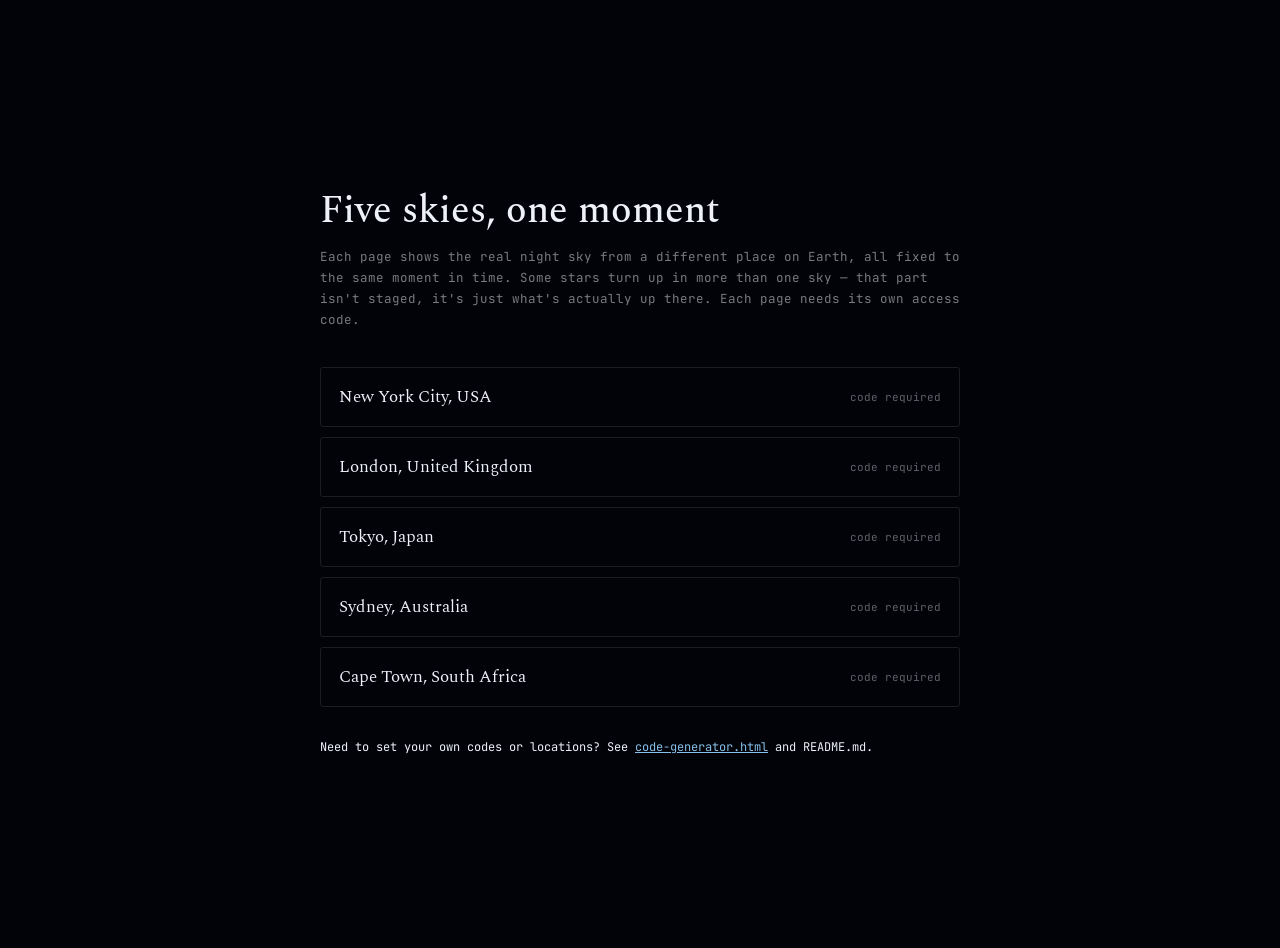
<file: index.html>
<!DOCTYPE html>
<html lang="en">
<head>
<meta charset="UTF-8">
<meta name="viewport" content="width=device-width, initial-scale=1.0">
<title>Five Skies</title>
<link href="https://fonts.googleapis.com/css2?family=Spectral:ital,wght@0,400;0,500;1,400&family=JetBrains+Mono:wght@400;500&display=swap" rel="stylesheet">
<style>
  :root { --accent-hue: 205; }
  body {
    margin: 0; min-height: 100vh; background: #020308; color: #eef1f8;
    font-family: "Spectral", Georgia, serif; display: flex; align-items: center; justify-content: center;
    padding: 24px;
  }
  .wrap { width: min(640px, 100%); }
  h1 { font-size: clamp(26px, 5vw, 38px); font-weight: 500; margin: 0 0 6px; }
  p.sub {
    font-family: "JetBrains Mono", monospace; font-size: 12.5px; color: rgba(238,241,248,0.5);
    line-height: 1.7; margin: 0 0 36px;
  }
  ul { list-style: none; margin: 0; padding: 0; display: flex; flex-direction: column; gap: 10px; }
  li a {
    display: flex; align-items: center; justify-content: space-between;
    text-decoration: none; color: #eef1f8; padding: 16px 18px;
    border: 1px solid rgba(255,255,255,0.1); border-radius: 3px;
    transition: border-color 0.2s ease, background 0.2s ease;
  }
  li a:hover { border-color: hsla(var(--h), 60%, 65%, 0.6); background: rgba(255,255,255,0.03); }
  .name { font-size: 17px; }
  .lock { font-family: "JetBrains Mono", monospace; font-size: 11px; color: rgba(238,241,248,0.4); }
  .tools { margin-top: 32px; font-family: "JetBrains Mono", monospace; font-size: 12px; }
  .tools a { color: hsl(205, 70%, 72%); }
</style>
</head>
<body>
  <div class="wrap">
    <h1>Five skies, one moment</h1>
    <p class="sub">Each page shows the real night sky from a different place on Earth, all fixed to the same moment in time. Some stars turn up in more than one sky — that part isn't staged, it's just what's actually up there. Each page needs its own access code.</p>
    <ul>
      <li style="--h:205"><a href="page-1-new-york.html"><span class="name">New York City, USA</span><span class="lock">code required</span></a></li>
      <li style="--h:262"><a href="page-2-london.html"><span class="name">London, United Kingdom</span><span class="lock">code required</span></a></li>
      <li style="--h:350"><a href="page-3-tokyo.html"><span class="name">Tokyo, Japan</span><span class="lock">code required</span></a></li>
      <li style="--h:160"><a href="page-4-sydney.html"><span class="name">Sydney, Australia</span><span class="lock">code required</span></a></li>
      <li style="--h:35"><a href="page-5-cape-town.html"><span class="name">Cape Town, South Africa</span><span class="lock">code required</span></a></li>
    </ul>
    <p class="tools">Need to set your own codes or locations? See <a href="code-generator.html">code-generator.html</a> and README.md.</p>
  </div>
</body>
</html>
</file>
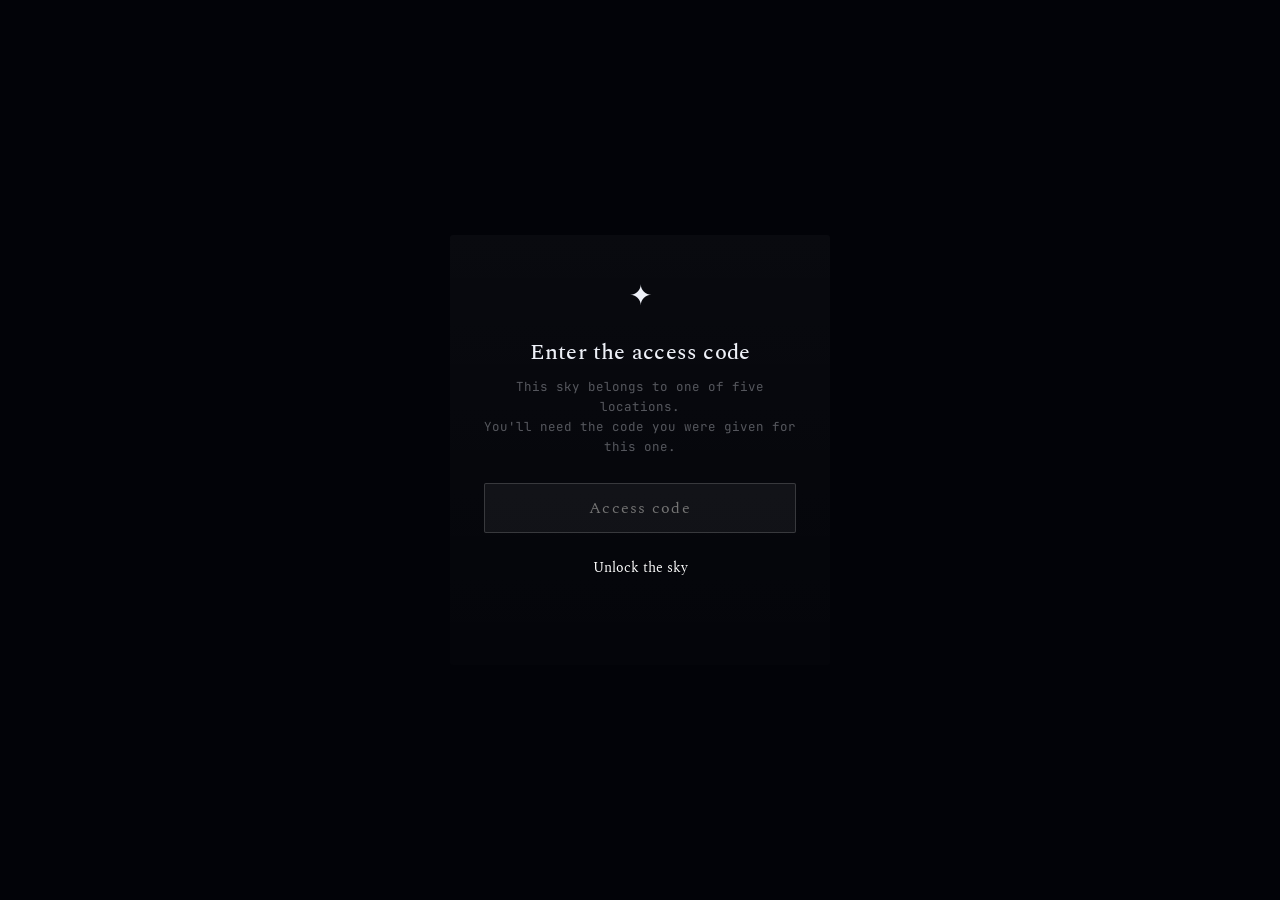
<file: _template-for-new-page.html>
<!DOCTYPE html>
<html lang="en">
<head>
<meta charset="UTF-8">
<meta name="viewport" content="width=device-width, initial-scale=1.0">
<title>__PLACE__ — Night Sky</title>
<link rel="preconnect" href="https://fonts.googleapis.com">
<link rel="preconnect" href="https://fonts.gstatic.com" crossorigin>
<link href="https://fonts.googleapis.com/css2?family=Spectral:ital,wght@0,400;0,500;0,600;1,400&family=JetBrains+Mono:wght@400;500&display=swap" rel="stylesheet">
<link rel="stylesheet" href="assets/styles.css">
</head>
<body style="--accent-hue: __HUE__;">

  <div id="lock-screen" class="lock-screen">
    <div class="lock-card">
      <div class="lock-glyph">✦</div>
      <p class="lock-title">Enter the access code</p>
      <p class="lock-subtitle">This sky belongs to one of five locations.<br>You'll need the code you were given for this one.</p>
      <form id="code-form" autocomplete="off">
        <input id="code-input" type="text" placeholder="Access code" autocapitalize="off" spellcheck="false">
        <button type="submit">Unlock the sky</button>
      </form>
      <p class="lock-error" id="code-error"></p>
    </div>
  </div>

  <div id="app" class="app">
    <canvas id="sky"></canvas>
    <div class="hud">
      <p class="hud-place" id="place-name">__PLACE__</p>
      <p class="hud-line" id="place-coords"></p>
      <p class="hud-line" id="place-time"></p>
      <p class="hud-line" id="star-count-line">Stars above the horizon right now: <span id="star-count"></span></p>
    </div>
    <div class="hud-hint">One of five skies, same moment in time</div>
  </div>

  <script src="assets/stars-data.js"></script>
  <script src="assets/observation-time.js"></script>
  <script src="assets/starmap.js"></script>
  <script>
    const PAGE_CONFIG = {
      placeName: "__PLACE__",
      lat: __LAT__,
      lon: __LON__,
      accessCodeHash: "__HASH__",
    };
    setupLockScreen(PAGE_CONFIG);
  </script>
</body>
</html>
</file>
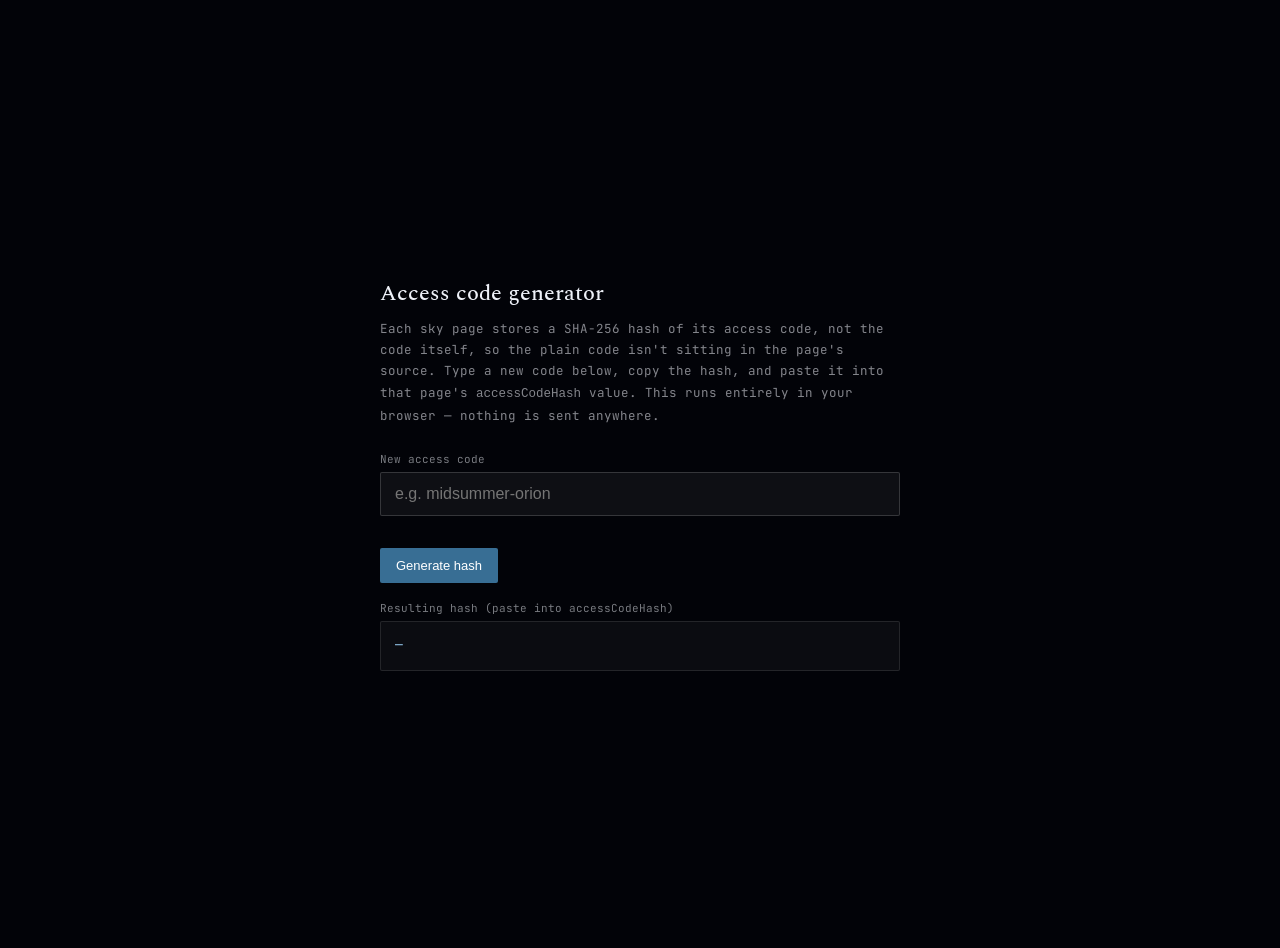
<file: code-generator.html>
<!DOCTYPE html>
<html lang="en">
<head>
<meta charset="UTF-8">
<meta name="viewport" content="width=device-width, initial-scale=1.0">
<title>Access code generator</title>
<link href="https://fonts.googleapis.com/css2?family=Spectral:wght@400;500;600&family=JetBrains+Mono:wght@400;500&display=swap" rel="stylesheet">
<style>
  :root { --accent-hue: 205; }
  body {
    margin: 0; min-height: 100vh; display: flex; align-items: center; justify-content: center;
    background: #020308; color: #eef1f8; font-family: "Spectral", Georgia, serif;
    padding: 24px;
  }
  .card { width: min(520px, 100%); }
  h1 { font-size: 22px; font-weight: 500; margin: 0 0 8px; }
  p.note { font-family: "JetBrains Mono", monospace; font-size: 12.5px; color: rgba(238,241,248,0.55); line-height: 1.7; margin: 0 0 26px; }
  label { display:block; font-family:"JetBrains Mono", monospace; font-size: 11px; color: rgba(238,241,248,0.5); margin-bottom: 6px; }
  input {
    width: 100%; background: rgba(255,255,255,0.05); border: 1px solid rgba(255,255,255,0.16);
    color: #eef1f8; font-size: 16px; padding: 12px 14px; border-radius: 2px; margin-bottom: 18px; box-sizing: border-box;
  }
  .out {
    font-family: "JetBrains Mono", monospace; font-size: 13px; word-break: break-all;
    background: rgba(255,255,255,0.04); border: 1px solid rgba(255,255,255,0.1);
    padding: 14px; border-radius: 2px; min-height: 20px; color: hsl(205, 70%, 75%);
  }
  button {
    margin-top: 14px; background: hsl(205, 45%, 40%); color: #fff; border: none;
    padding: 10px 16px; border-radius: 2px; font-size: 13px; cursor: pointer;
  }
</style>
</head>
<body>
  <div class="card">
    <h1>Access code generator</h1>
    <p class="note">
      Each sky page stores a SHA-256 hash of its access code, not the code itself,
      so the plain code isn't sitting in the page's source. Type a new code below,
      copy the hash, and paste it into that page's <code>accessCodeHash</code> value.
      This runs entirely in your browser — nothing is sent anywhere.
    </p>
    <label for="code">New access code</label>
    <input id="code" type="text" placeholder="e.g. midsummer-orion" autocomplete="off" spellcheck="false">
    <button id="go">Generate hash</button>
    <label style="margin-top:18px;">Resulting hash (paste into accessCodeHash)</label>
    <div class="out" id="out">—</div>
  </div>
  <script>
    async function sha256Hex(text) {
      const bytes = new TextEncoder().encode(text);
      const digest = await crypto.subtle.digest("SHA-256", bytes);
      return Array.from(new Uint8Array(digest)).map(b => b.toString(16).padStart(2, "0")).join("");
    }
    const codeEl = document.getElementById("code");
    const outEl = document.getElementById("out");
    async function update() {
      const val = codeEl.value.trim().toLowerCase();
      outEl.textContent = val ? await sha256Hex(val) : "—";
    }
    document.getElementById("go").addEventListener("click", update);
    codeEl.addEventListener("keydown", (e) => { if (e.key === "Enter") update(); });
  </script>
</body>
</html>
</file>
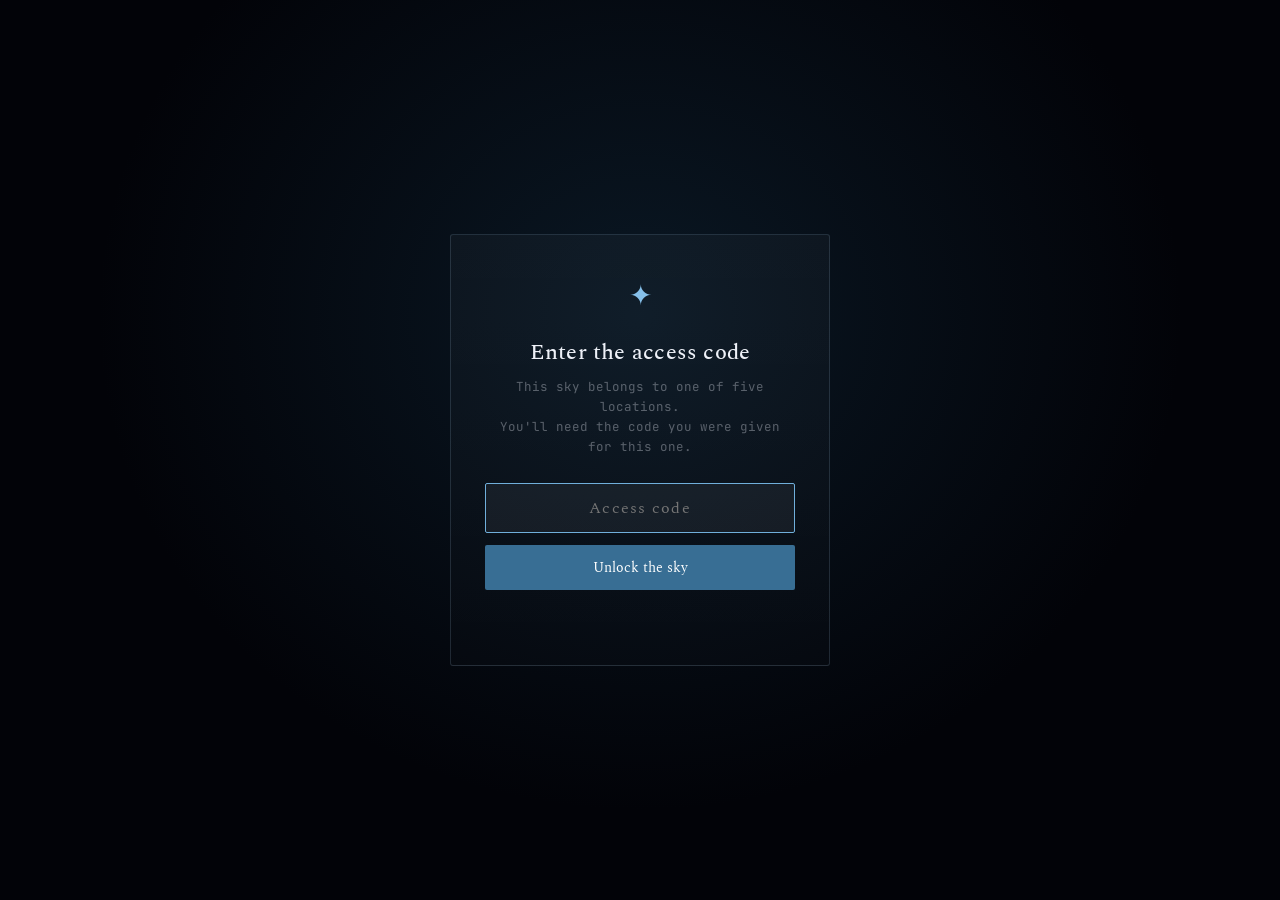
<file: page-1-new-york.html>
<!DOCTYPE html>
<html lang="en">
<head>
<meta charset="UTF-8">
<meta name="viewport" content="width=device-width, initial-scale=1.0">
<title>New York City, USA — Night Sky</title>
<link rel="preconnect" href="https://fonts.googleapis.com">
<link rel="preconnect" href="https://fonts.gstatic.com" crossorigin>
<link href="https://fonts.googleapis.com/css2?family=Spectral:ital,wght@0,400;0,500;0,600;1,400&family=JetBrains+Mono:wght@400;500&display=swap" rel="stylesheet">
<link rel="stylesheet" href="assets/styles.css">
</head>
<body style="--accent-hue: 205;">

  <div id="lock-screen" class="lock-screen">
    <div class="lock-card">
      <div class="lock-glyph">✦</div>
      <p class="lock-title">Enter the access code</p>
      <p class="lock-subtitle">This sky belongs to one of five locations.<br>You'll need the code you were given for this one.</p>
      <form id="code-form" autocomplete="off">
        <input id="code-input" type="text" placeholder="Access code" autocapitalize="off" spellcheck="false">
        <button type="submit">Unlock the sky</button>
      </form>
      <p class="lock-error" id="code-error"></p>
    </div>
  </div>

  <div id="app" class="app">
    <canvas id="sky"></canvas>
    <div class="hud">
      <p class="hud-place" id="place-name">New York City, USA</p>
      <p class="hud-line" id="place-coords"></p>
      <p class="hud-line" id="place-time"></p>
      <p class="hud-line" id="star-count-line">Stars above the horizon right now: <span id="star-count"></span></p>
    </div>
    <div class="hud-hint">One of five skies, same moment in time</div>
  </div>

  <script src="assets/stars-data.js"></script>
  <script src="assets/observation-time.js"></script>
  <script src="assets/starmap.js"></script>
  <script>
    const PAGE_CONFIG = {
      placeName: "New York City, USA",
      lat: 40.7128,
      lon: -74.006,
      accessCodeHash: "a925617886e8799cc5be05aee17f9b70fa3e91370a471e06c21277c10804d0dc",
    };
    setupLockScreen(PAGE_CONFIG);
  </script>
</body>
</html>
</file>
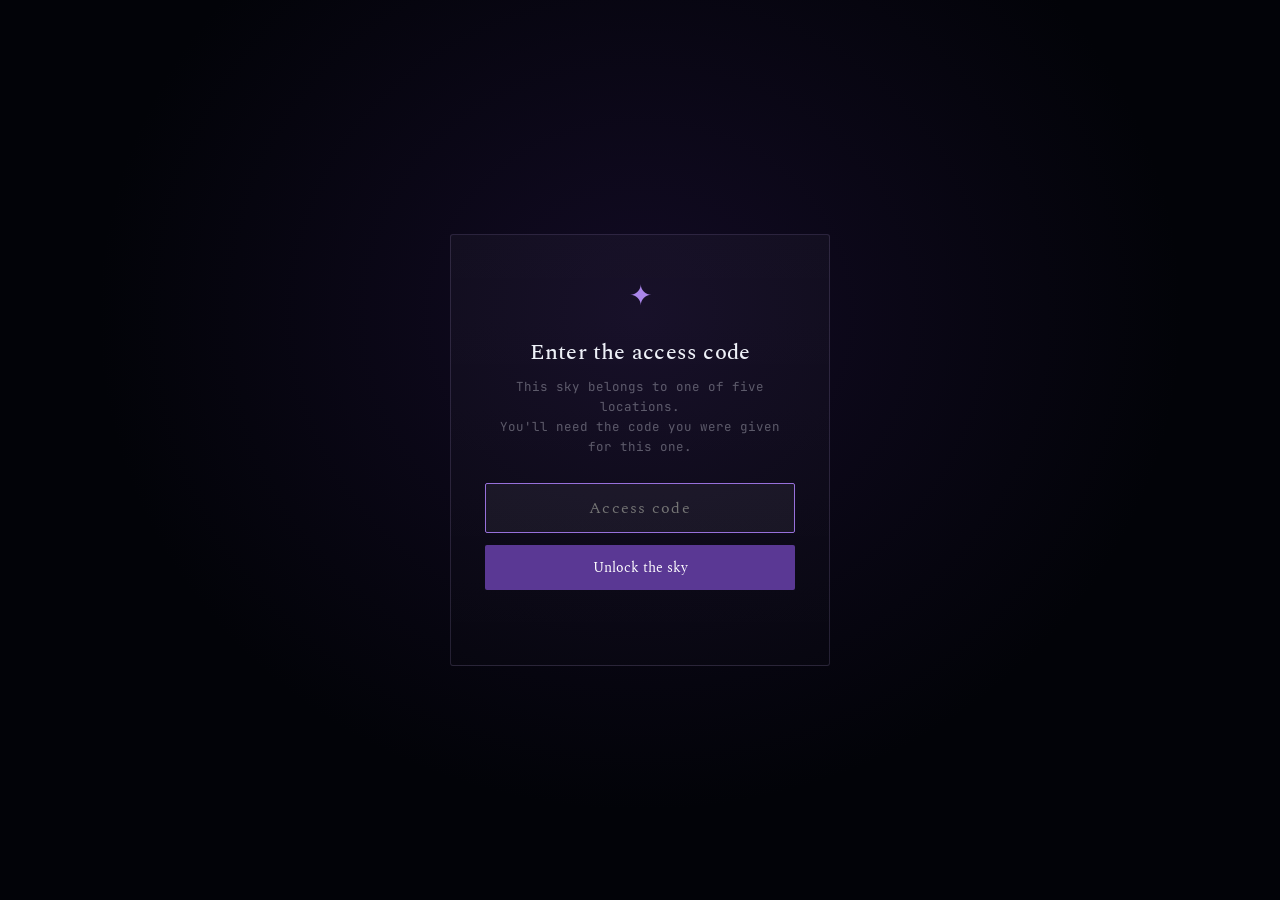
<file: page-2-london.html>
<!DOCTYPE html>
<html lang="en">
<head>
<meta charset="UTF-8">
<meta name="viewport" content="width=device-width, initial-scale=1.0">
<title>London, United Kingdom — Night Sky</title>
<link rel="preconnect" href="https://fonts.googleapis.com">
<link rel="preconnect" href="https://fonts.gstatic.com" crossorigin>
<link href="https://fonts.googleapis.com/css2?family=Spectral:ital,wght@0,400;0,500;0,600;1,400&family=JetBrains+Mono:wght@400;500&display=swap" rel="stylesheet">
<link rel="stylesheet" href="assets/styles.css">
</head>
<body style="--accent-hue: 262;">

  <div id="lock-screen" class="lock-screen">
    <div class="lock-card">
      <div class="lock-glyph">✦</div>
      <p class="lock-title">Enter the access code</p>
      <p class="lock-subtitle">This sky belongs to one of five locations.<br>You'll need the code you were given for this one.</p>
      <form id="code-form" autocomplete="off">
        <input id="code-input" type="text" placeholder="Access code" autocapitalize="off" spellcheck="false">
        <button type="submit">Unlock the sky</button>
      </form>
      <p class="lock-error" id="code-error"></p>
    </div>
  </div>

  <div id="app" class="app">
    <canvas id="sky"></canvas>
    <div class="hud">
      <p class="hud-place" id="place-name">London, United Kingdom</p>
      <p class="hud-line" id="place-coords"></p>
      <p class="hud-line" id="place-time"></p>
      <p class="hud-line" id="star-count-line">Stars above the horizon right now: <span id="star-count"></span></p>
    </div>
    <div class="hud-hint">One of five skies, same moment in time</div>
  </div>

  <script src="assets/stars-data.js"></script>
  <script src="assets/observation-time.js"></script>
  <script src="assets/starmap.js"></script>
  <script>
    const PAGE_CONFIG = {
      placeName: "London, United Kingdom",
      lat: 51.5074,
      lon: -0.1278,
      accessCodeHash: "2d05b2aff121e0ef0ddc566122093d1885872448ad4a339b30781cef800f42bb",
    };
    setupLockScreen(PAGE_CONFIG);
  </script>
</body>
</html>
</file>
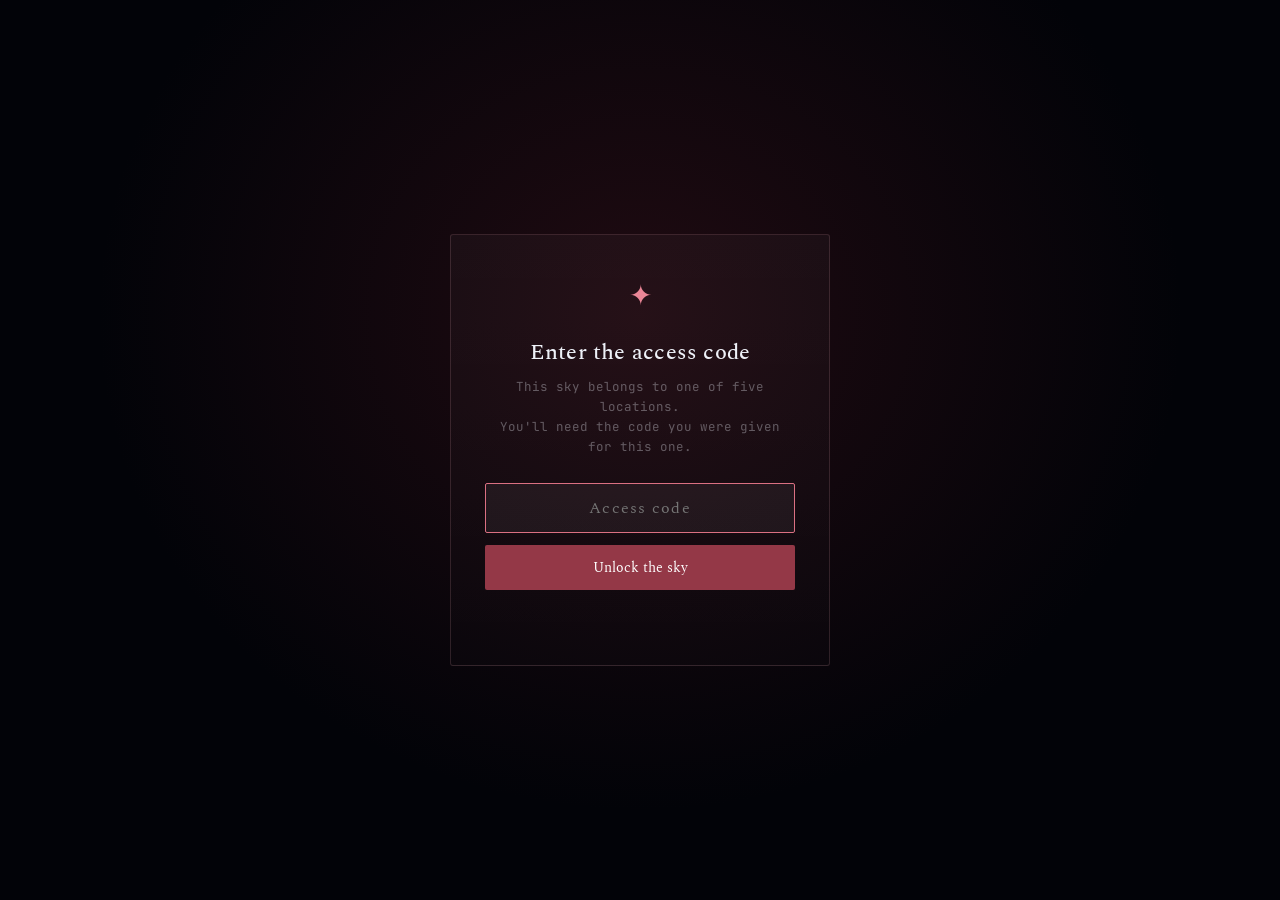
<file: page-3-tokyo.html>
<!DOCTYPE html>
<html lang="en">
<head>
<meta charset="UTF-8">
<meta name="viewport" content="width=device-width, initial-scale=1.0">
<title>Tokyo, Japan — Night Sky</title>
<link rel="preconnect" href="https://fonts.googleapis.com">
<link rel="preconnect" href="https://fonts.gstatic.com" crossorigin>
<link href="https://fonts.googleapis.com/css2?family=Spectral:ital,wght@0,400;0,500;0,600;1,400&family=JetBrains+Mono:wght@400;500&display=swap" rel="stylesheet">
<link rel="stylesheet" href="assets/styles.css">
</head>
<body style="--accent-hue: 350;">

  <div id="lock-screen" class="lock-screen">
    <div class="lock-card">
      <div class="lock-glyph">✦</div>
      <p class="lock-title">Enter the access code</p>
      <p class="lock-subtitle">This sky belongs to one of five locations.<br>You'll need the code you were given for this one.</p>
      <form id="code-form" autocomplete="off">
        <input id="code-input" type="text" placeholder="Access code" autocapitalize="off" spellcheck="false">
        <button type="submit">Unlock the sky</button>
      </form>
      <p class="lock-error" id="code-error"></p>
    </div>
  </div>

  <div id="app" class="app">
    <canvas id="sky"></canvas>
    <div class="hud">
      <p class="hud-place" id="place-name">Tokyo, Japan</p>
      <p class="hud-line" id="place-coords"></p>
      <p class="hud-line" id="place-time"></p>
      <p class="hud-line" id="star-count-line">Stars above the horizon right now: <span id="star-count"></span></p>
    </div>
    <div class="hud-hint">One of five skies, same moment in time</div>
  </div>

  <script src="assets/stars-data.js"></script>
  <script src="assets/observation-time.js"></script>
  <script src="assets/starmap.js"></script>
  <script>
    const PAGE_CONFIG = {
      placeName: "Tokyo, Japan",
      lat: 35.6762,
      lon: 139.6503,
      accessCodeHash: "a9d1e780687ac78d0eff2fc993037b1dd95440913ae402eb2acb488ee9eb6c03",
    };
    setupLockScreen(PAGE_CONFIG);
  </script>
</body>
</html>
</file>
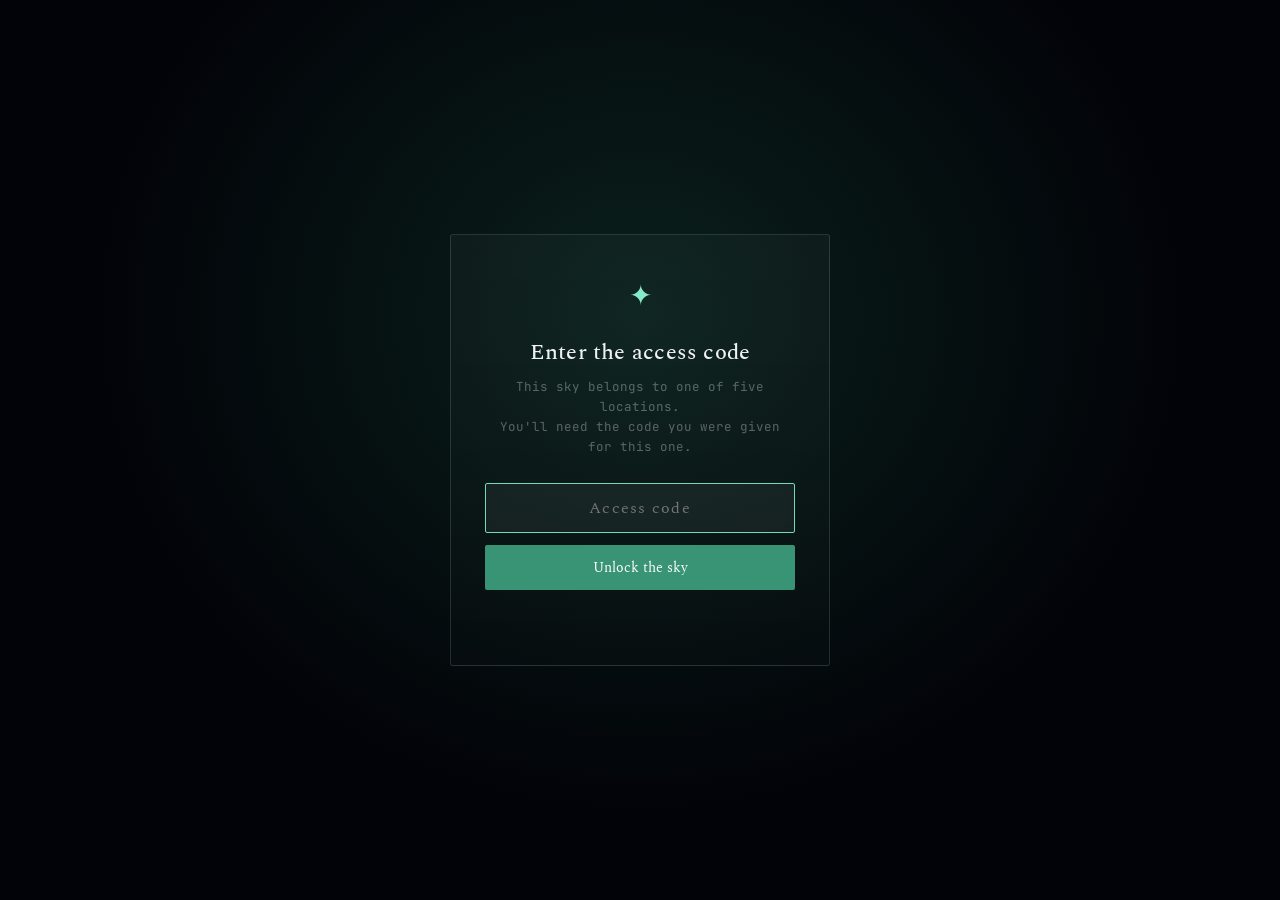
<file: page-4-sydney.html>
<!DOCTYPE html>
<html lang="en">
<head>
<meta charset="UTF-8">
<meta name="viewport" content="width=device-width, initial-scale=1.0">
<title>Sydney, Australia — Night Sky</title>
<link rel="preconnect" href="https://fonts.googleapis.com">
<link rel="preconnect" href="https://fonts.gstatic.com" crossorigin>
<link href="https://fonts.googleapis.com/css2?family=Spectral:ital,wght@0,400;0,500;0,600;1,400&family=JetBrains+Mono:wght@400;500&display=swap" rel="stylesheet">
<link rel="stylesheet" href="assets/styles.css">
</head>
<body style="--accent-hue: 160;">

  <div id="lock-screen" class="lock-screen">
    <div class="lock-card">
      <div class="lock-glyph">✦</div>
      <p class="lock-title">Enter the access code</p>
      <p class="lock-subtitle">This sky belongs to one of five locations.<br>You'll need the code you were given for this one.</p>
      <form id="code-form" autocomplete="off">
        <input id="code-input" type="text" placeholder="Access code" autocapitalize="off" spellcheck="false">
        <button type="submit">Unlock the sky</button>
      </form>
      <p class="lock-error" id="code-error"></p>
    </div>
  </div>

  <div id="app" class="app">
    <canvas id="sky"></canvas>
    <div class="hud">
      <p class="hud-place" id="place-name">Sydney, Australia</p>
      <p class="hud-line" id="place-coords"></p>
      <p class="hud-line" id="place-time"></p>
      <p class="hud-line" id="star-count-line">Stars above the horizon right now: <span id="star-count"></span></p>
    </div>
    <div class="hud-hint">One of five skies, same moment in time</div>
  </div>

  <script src="assets/stars-data.js"></script>
  <script src="assets/observation-time.js"></script>
  <script src="assets/starmap.js"></script>
  <script>
    const PAGE_CONFIG = {
      placeName: "Sydney, Australia",
      lat: -33.8688,
      lon: 151.2093,
      accessCodeHash: "9f1b7f223d24e934cd0de6e921417911cfc023f14e216dbf5d30acdc00869365",
    };
    setupLockScreen(PAGE_CONFIG);
  </script>
</body>
</html>
</file>
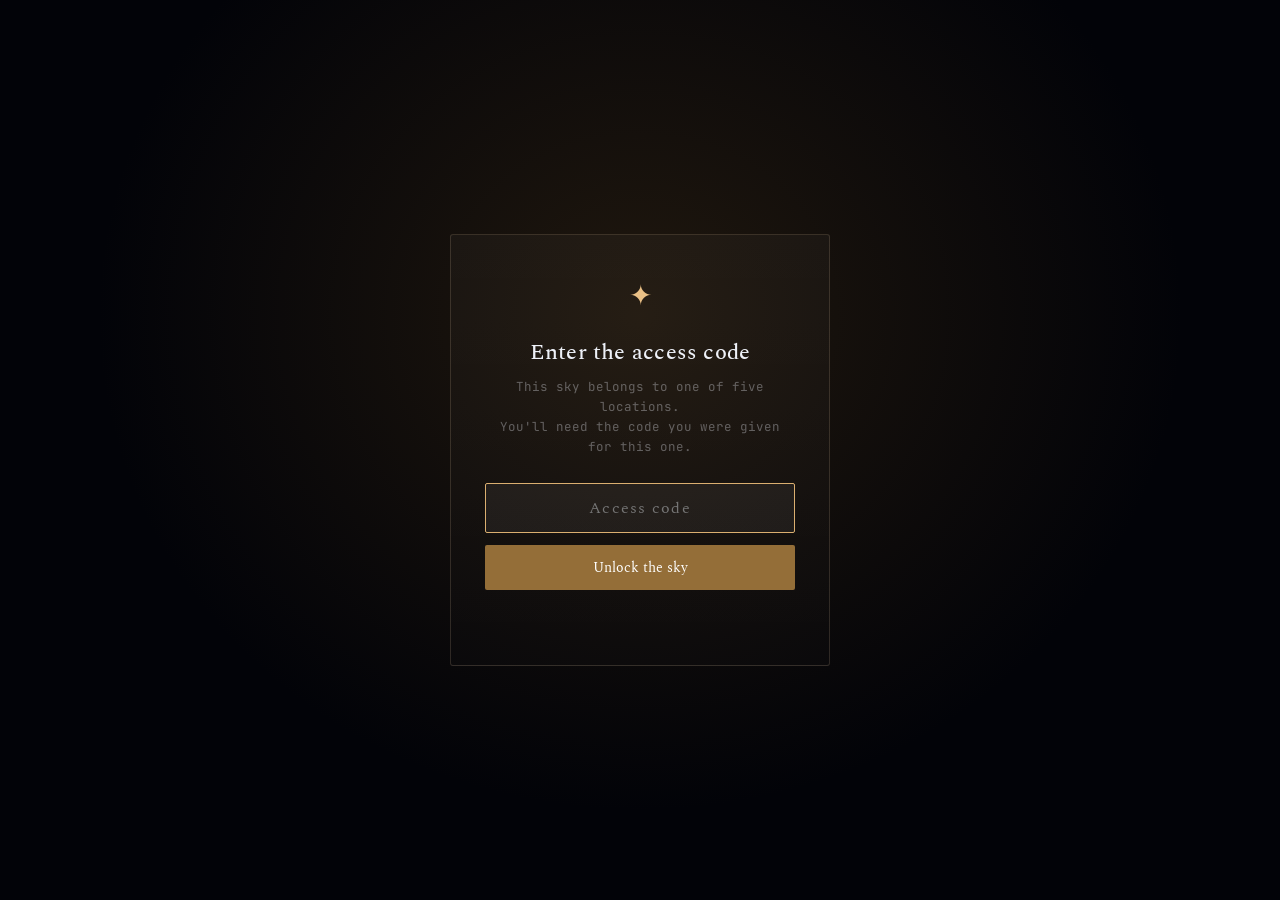
<file: page-5-cape-town.html>
<!DOCTYPE html>
<html lang="en">
<head>
<meta charset="UTF-8">
<meta name="viewport" content="width=device-width, initial-scale=1.0">
<title>Cape Town, South Africa — Night Sky</title>
<link rel="preconnect" href="https://fonts.googleapis.com">
<link rel="preconnect" href="https://fonts.gstatic.com" crossorigin>
<link href="https://fonts.googleapis.com/css2?family=Spectral:ital,wght@0,400;0,500;0,600;1,400&family=JetBrains+Mono:wght@400;500&display=swap" rel="stylesheet">
<link rel="stylesheet" href="assets/styles.css">
</head>
<body style="--accent-hue: 35;">

  <div id="lock-screen" class="lock-screen">
    <div class="lock-card">
      <div class="lock-glyph">✦</div>
      <p class="lock-title">Enter the access code</p>
      <p class="lock-subtitle">This sky belongs to one of five locations.<br>You'll need the code you were given for this one.</p>
      <form id="code-form" autocomplete="off">
        <input id="code-input" type="text" placeholder="Access code" autocapitalize="off" spellcheck="false">
        <button type="submit">Unlock the sky</button>
      </form>
      <p class="lock-error" id="code-error"></p>
    </div>
  </div>

  <div id="app" class="app">
    <canvas id="sky"></canvas>
    <div class="hud">
      <p class="hud-place" id="place-name">Cape Town, South Africa</p>
      <p class="hud-line" id="place-coords"></p>
      <p class="hud-line" id="place-time"></p>
      <p class="hud-line" id="star-count-line">Stars above the horizon right now: <span id="star-count"></span></p>
    </div>
    <div class="hud-hint">One of five skies, same moment in time</div>
  </div>

  <script src="assets/stars-data.js"></script>
  <script src="assets/observation-time.js"></script>
  <script src="assets/starmap.js"></script>
  <script>
    const PAGE_CONFIG = {
      placeName: "Cape Town, South Africa",
      lat: -33.9249,
      lon: 18.4241,
      accessCodeHash: "85c9bea009c00fe40bfb9172054c65ac0c6486517f8bd19212d28ff91ec19592",
    };
    setupLockScreen(PAGE_CONFIG);
  </script>
</body>
</html>
</file>
<file: assets/styles.css>
/* ---------------------------------------------------------------
   Shared styles for the 5 night-sky pages.
   Each page sets --accent-hue on <body> to get its own identity
   while keeping the same structure and type system.
   --------------------------------------------------------------- */

:root {
  --bg-0: #020308;
  --bg-1: #060a1c;
  --ink: #eef1f8;
  --ink-dim: rgba(238, 241, 248, 0.62);
  --ink-faint: rgba(238, 241, 248, 0.34);
  --accent-hue: 205; /* overridden per page */
}

* {
  box-sizing: border-box;
}

html, body {
  margin: 0;
  padding: 0;
  height: 100%;
  background: var(--bg-0);
  color: var(--ink);
  font-family: "Spectral", "Iowan Old Style", Georgia, serif;
  overflow: hidden;
}

::selection {
  background: hsla(var(--accent-hue), 70%, 60%, 0.35);
}

button, input {
  font-family: inherit;
}

/* ---------- Lock screen ---------- */

.lock-screen {
  position: fixed;
  inset: 0;
  z-index: 50;
  display: flex;
  align-items: center;
  justify-content: center;
  background:
    radial-gradient(ellipse at 50% 35%, hsla(var(--accent-hue), 55%, 22%, 0.35), transparent 60%),
    var(--bg-0);
  transition: opacity 0.9s ease;
}

.lock-screen--unlocked {
  opacity: 0;
  pointer-events: none;
}

.lock-card {
  width: min(380px, 86vw);
  padding: 40px 34px;
  border: 1px solid hsla(var(--accent-hue), 40%, 70%, 0.18);
  border-radius: 3px;
  background: linear-gradient(180deg, rgba(255,255,255,0.03), rgba(255,255,255,0.01));
  text-align: center;
}

.lock-card.shake {
  animation: shake 0.4s ease;
}

@keyframes shake {
  0%, 100% { transform: translateX(0); }
  20% { transform: translateX(-6px); }
  40% { transform: translateX(5px); }
  60% { transform: translateX(-4px); }
  80% { transform: translateX(3px); }
}

.lock-glyph {
  font-size: 28px;
  margin-bottom: 18px;
  color: hsl(var(--accent-hue), 70%, 72%);
}

.lock-title {
  font-size: 22px;
  font-weight: 500;
  letter-spacing: 0.01em;
  margin: 0 0 8px;
}

.lock-subtitle {
  font-family: "JetBrains Mono", ui-monospace, monospace;
  font-size: 12.5px;
  color: var(--ink-faint);
  margin: 0 0 26px;
  line-height: 1.6;
}

#code-form {
  display: flex;
  flex-direction: column;
  gap: 12px;
}

#code-input {
  background: rgba(255,255,255,0.05);
  border: 1px solid rgba(255,255,255,0.16);
  color: var(--ink);
  font-size: 16px;
  letter-spacing: 0.08em;
  text-align: center;
  padding: 12px 14px;
  border-radius: 2px;
  outline: none;
}

#code-input:focus {
  border-color: hsl(var(--accent-hue), 60%, 65%);
}

#code-form button {
  background: hsl(var(--accent-hue), 45%, 40%);
  color: #fff;
  border: none;
  padding: 12px 14px;
  border-radius: 2px;
  font-size: 14px;
  cursor: pointer;
  transition: background 0.2s ease;
}

#code-form button:hover {
  background: hsl(var(--accent-hue), 50%, 46%);
}

.lock-error {
  min-height: 18px;
  font-size: 12.5px;
  color: #e79a9a;
  margin-top: 4px;
}

/* ---------- App (unlocked view) ---------- */

.app {
  position: fixed;
  inset: 0;
  opacity: 0;
  transition: opacity 1.1s ease 0.15s;
}

.app--visible {
  opacity: 1;
}

#sky {
  display: block;
  width: 100%;
  height: 100%;
}

.hud {
  position: absolute;
  left: 22px;
  bottom: 22px;
  max-width: 60vw;
  pointer-events: none;
}

.hud-place {
  font-size: clamp(22px, 4vw, 34px);
  font-weight: 500;
  margin: 0 0 6px;
  color: var(--ink);
}

.hud-line {
  font-family: "JetBrains Mono", ui-monospace, monospace;
  font-size: 12px;
  color: var(--ink-dim);
  margin: 2px 0;
  letter-spacing: 0.02em;
}

.hud-hint {
  position: absolute;
  right: 22px;
  bottom: 22px;
  font-family: "JetBrains Mono", ui-monospace, monospace;
  font-size: 11px;
  color: var(--ink-faint);
  text-align: right;
}

@media (max-width: 560px) {
  .hud { max-width: 80vw; left: 16px; bottom: 16px; }
  .hud-hint { right: 16px; bottom: 16px; }
}
</file>
